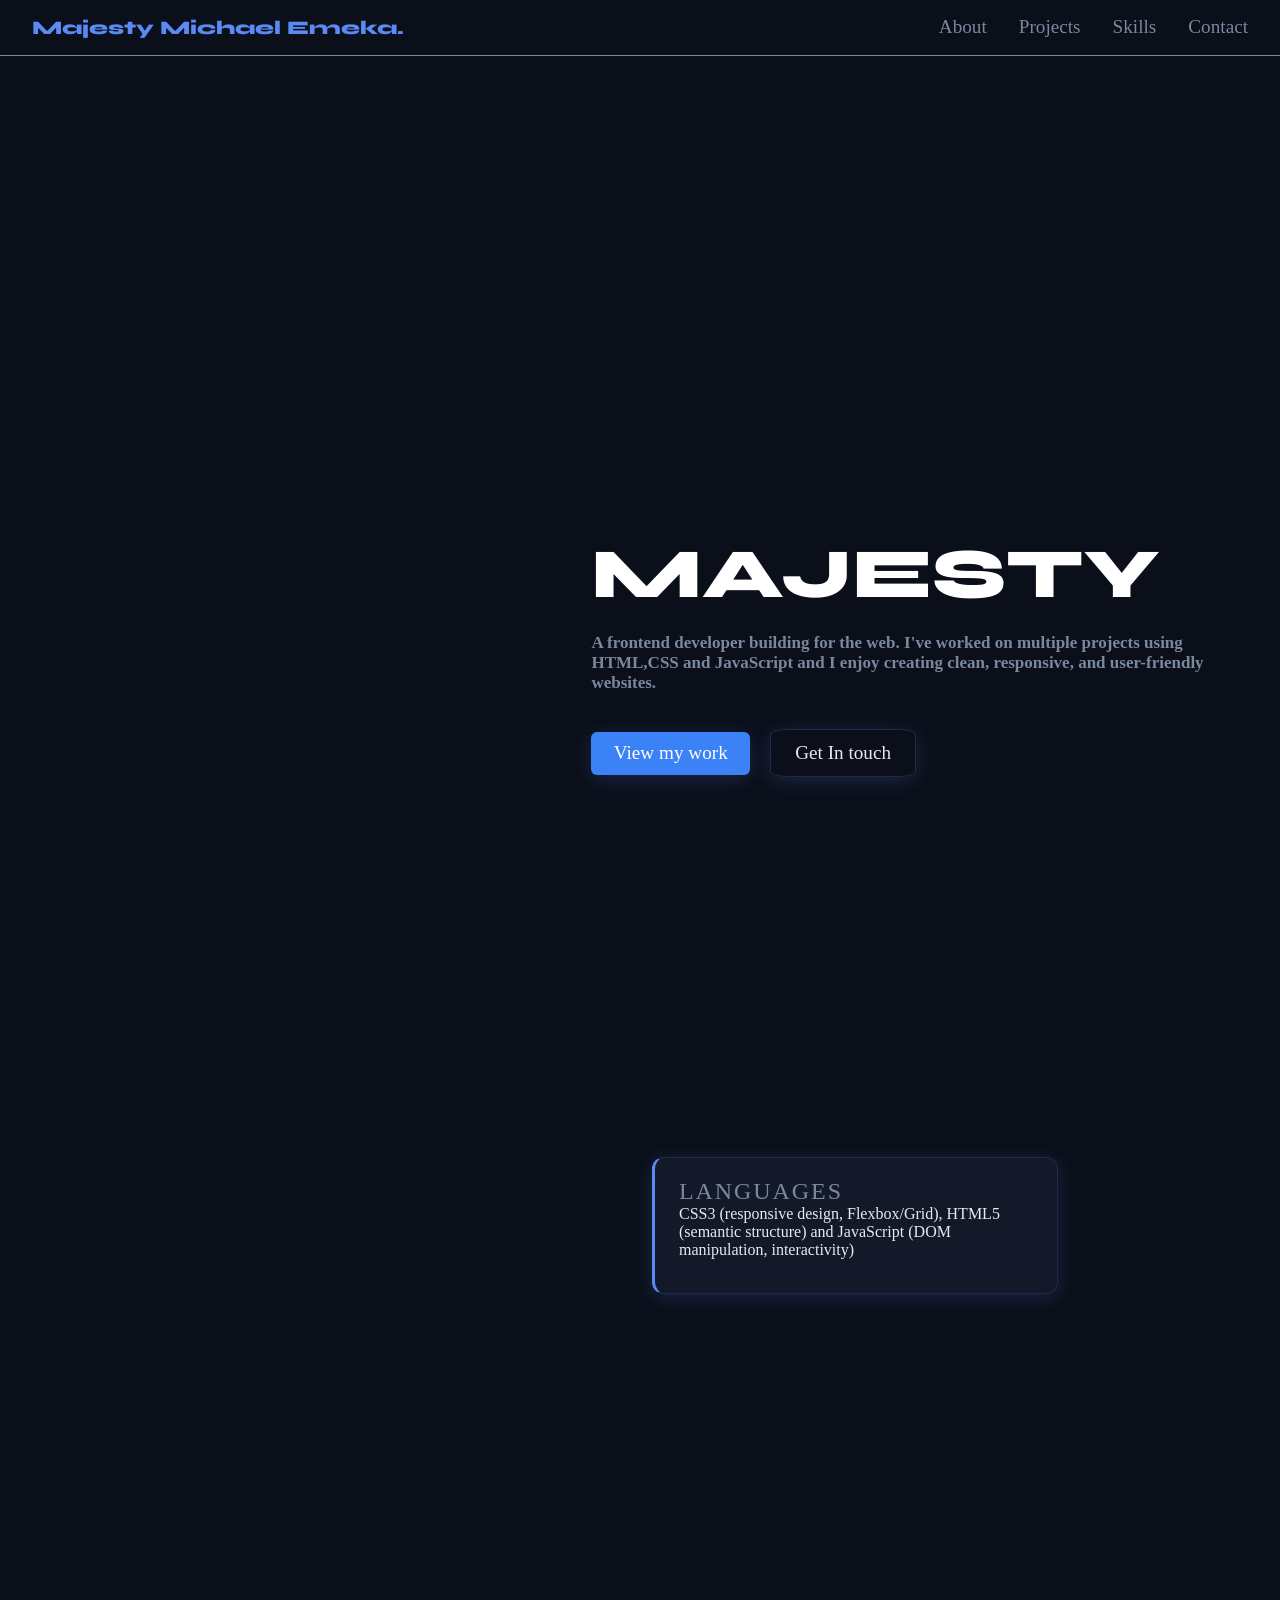
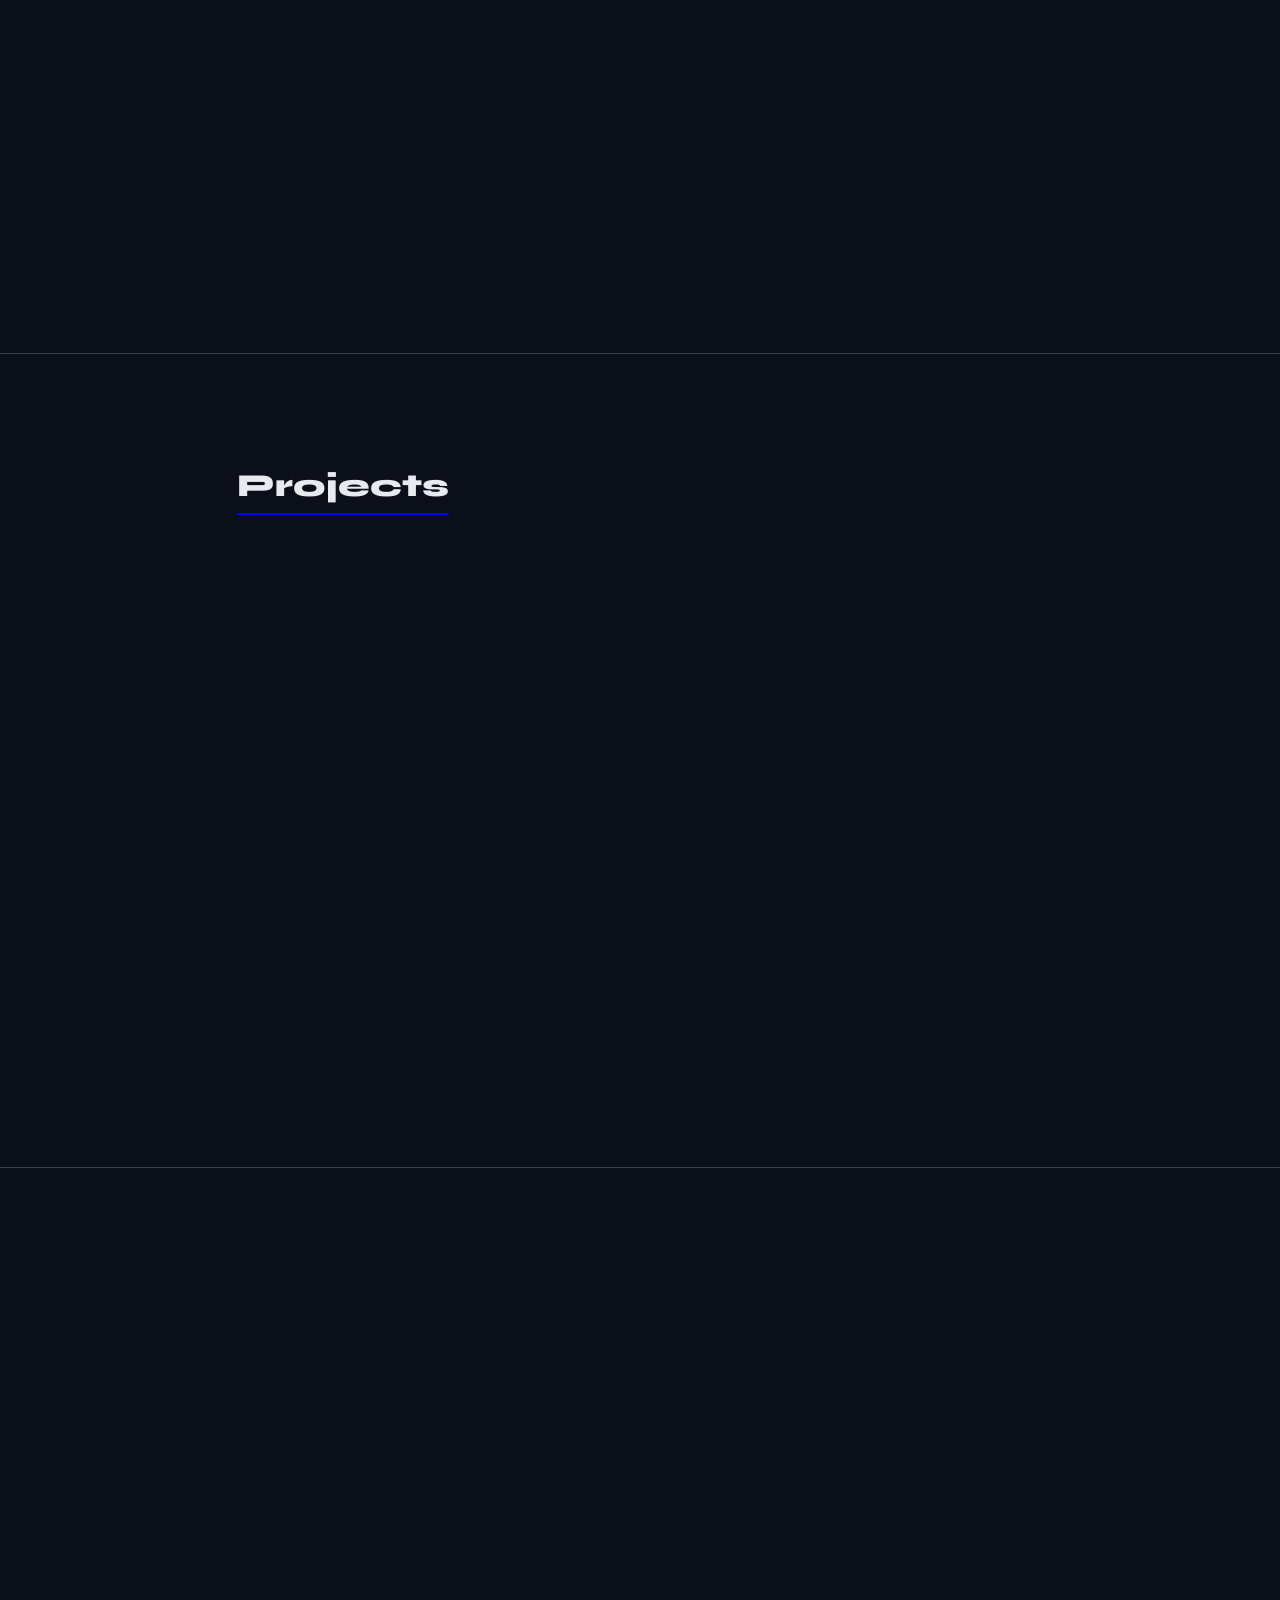
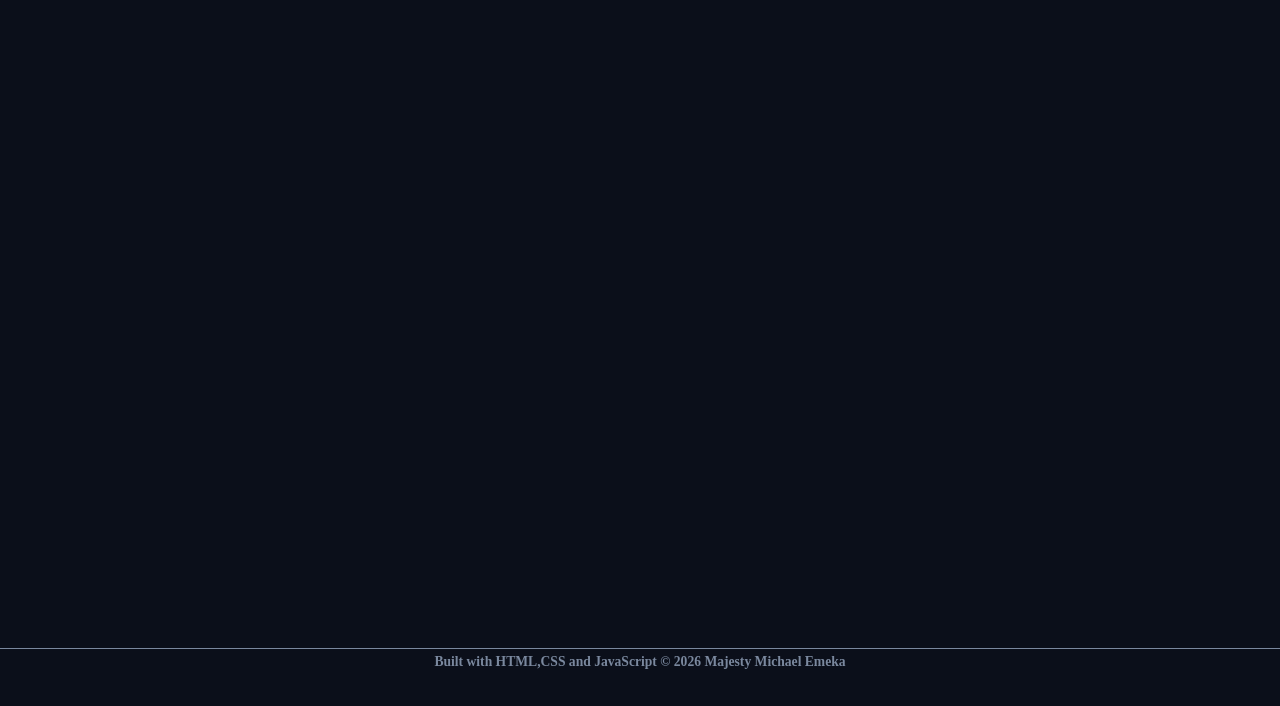
<file: index.html>
<!DOCTYPE html>
<html lang="en">
<head>
    <link rel="stylesheet" href="style.css">
    <meta charset="utf-8">
    <meta name="viewport" content="width=device-width, initial-scale=1.0"/>
    <title>Majesty Michael Emeka</title>
      <link href="https://fonts.googleapis.com/css2?family=Syne:wght@400;700;800&family=DM+Sans:wght@400;500&display=swap" rel="stylesheet" />
    </head>
    
    <body>
        <nav class="drop-item" data-delay="600">
            <a href="#hero" class="nav-logo">Majesty Michael Emeka.</a>
            <ul class="nav-links" >
                <li><a href="#about">About</a></li>
                <li><a href="projects.html">Projects</a></li>
                <li><a href="#skills">Skills</a></li>
                <li><a href="#contact">Contact</a></li>
            </ul>
        </nav>

        
        <section class="hero">
          <div class="hero-img drop-item" data-delay="300">
            <img src="portfolio-images/profile picture.png" alt="Majesty">
          </div>
  <div class="hero-content">
    <p class="hero-eyebrow drop-item" data-delay="600">👋 Hello, I'm </p>
    <h1 class="hero-title drop-item" data-delay="900">MAJESTY</h1>
    <p class="hero-description drop-item" data-delay="1100">
      A frontend developer building for the web.
      I've worked on multiple projects using HTML,CSS and JavaScript 
      and I enjoy creating clean, responsive, and user-friendly websites.
    </p>

              <div class="drop-item" data-delay="1400"> 
             <a href="#projects" class="btn btn-primary">View my work</a>
             <a href="#contact" class="btn btn-ghost">Get In touch</a>
             </div>
         </div>
        </section>

        <section id="about">
            <div class="container">
                <h2 class="section-heading drop-item" data-delay="1000">About Me</h2>
                <div class="about-grid">
                    <div class="about-text drop-item" data-delay="1300">
                     <p class="about-description">
     I'm a frontend developer based in Lagos, Nigeria, specializing in responsive, accessible, and user-focused web interfaces.
      I work primarily with HTML, CSS, and vanilla JavaScript, building clean, maintainable sites without leaning on heavy frameworks or bloated templates — 
      just code that does exactly what the project needs, nothing more.
      </p>
      <p class="about-description"> 
     My focus is usability and performance: interfaces that load fast, adapt cleanly across devices, and feel intuitive without needing an instruction manual. I pay close attention to the small details — spacing, motion, load times — because those are usually what separate a site that looks fine from one that actually feels good to use.
Through Majcode, the studio I run, I've delivered client projects across retail, fashion, and community organizations — including larrybstyles.com — each one built around a real business problem rather than a template stretched to fit.
</p>
 <p class="about-description"> 
  I handle everything from initial structure and styling to deployment, using tools like Git/GitHub, Netlify, and Vercel to keep projects version-controlled and easy to ship.
Beyond client work, I mentor other developers learning JavaScript, which keeps me sharp on fundamentals and forces me to explain why something works, not just how. I'm currently open to new projects and collaborations — freelance, contract, or team-based — where I can keep building real things for real users.
Outside of development, I produce music, which feeds back into my work more than people expect: both disciplines reward patience, iteration, and knowing when something is actually finished versus just done.                       
</p>

</div>
<div class id="about-stats">
  <div class="stats-card-learning drop-item" data-delay="700">
      <div class="stats-label">Languages</div>
      <div class="stats-value">CSS3 (responsive design, Flexbox/Grid), HTML5 (semantic structure) and JavaScript (DOM manipulation, interactivity)</div>
  </div>
  <div class="stats-card-platform drop-item" data-delay="900">
      <div class="stats-label">PLATFORM</div>
      <div class="stats-value">Personal Portfolio Website
                              Web Application
                              Frontend Project
                              Developer Portfolio
                              Responsive Website
                              Static Website</div>
                                </div>
  <div class="stats-card-goal drop-item" data-delay="1200">
      <div class="stats-label">Goal</div>
      <div class="stats-value">Building real-world frontend projects while developing strong skills in responsive design, UI development, and JavaScript interactivity.</div>
  </div>
      </div>
        </div>
        </section>

       <section id="projects">
  <div class="container">
    <h2 class="section-heading drop-item" data-delay="300">Projects</h2>
       
  <div class="project-grid">
      
      <div class="project-card drop-item" data-delay="600">
        <div class="project-icon"></div>
        
        <h3 class="project-title">Attendance Tracker</h3>
        <p class="project-description">
          A web application that allows users to track attendance for events, classes, or meetings. Users can add attendees, mark their presence, and generate reports.
        </p>
        <div class="project-tags tag1">
          <span class="tag">HTML</span>
          <span class="tag">CSS</span>
          <span class="tag">JavaScript</span>
        </div>
      </div>

      <div class="project-card drop-item" data-delay="900">
        <div class="project-icon"></div>
        <h3 class="project-title">E commerce website</h3>
        <p class="project-description">
          larrybstyles.com a fashion brand website.
        </p>
        <p class="project-link">
          click on the link to view this project
          <a href="https://larrybstyles.com" target="_blank" rel="noopener noreferrer">
            View Project</a>
        </p>
        <div class="project-tags tag2">
          <span class="tag">HTML</span>
          <span class="tag">CSS</span>
          <span class="tag">JavaScript</span>
        </div>
      </div>

      <div class="project-card drop-item" data-delay="1100">
        <div class="project-icon"></div>
        <h3 class="project-title">Admin Dashboard</h3>
        <p class="project-description">
          A dashboard for a church admin to manage their church members and attendance records.
        </p>
        <div class="project-tags tag3">
          <span class="tag">HTML</span>
          <span class="tag">CSS</span>
          <span class="tag">JavaScript</span>
        </div>
      </div>

       <div class="project-card drop-item" data-delay="1200">
        <div class="project-icon"></div>
        <h3 class="project-title">E commerce website (TagCloset)</h3>
        <p class="project-description">
          A styled website for a fashion brand.
        </p>
        <div class="project-tags tag4">
          <span class="tag">HTML</span>
          <span class="tag">CSS</span>
          <span class="tag">JavaScript</span>
        </div>
    </div>
  </div>
</section>
        

        <section id="skills">
  <div class="container">
    <h3 class="section-heading drop-item" data-delay="600">Skills</h3>

    <div class="skills-grid">
      <div class="skills-group drop-item" data-delay="900">
        <div class="skills-card"> 
        <div class="skills-group-title">Languages</div>
        <ul class="skills-set">
          <li>HTML5</li><br>
          <li>CSS3</li><br>
          <li>JAVASCRIPT</li>
        </ul>
      </div>
    </div>

      <div class="skills-group drop-item" data-delay="1200">
          <div class="skills-card"> 
        <div class="skills-group-title">Tools</div>
        <ul class="skills-set">
          <li>VS Code</li> <br> 
          <li>Git & GitHub</li> <br> 
          <li>Browser DevTools</li>
        </ul>
      </div>
      </div>

      <div class="skills-group drop-item" data-delay="1500">
          <div class="skills-card"> 
        <div class="skills-group-title">Concept</div>
        <ul class="skills-set concept">
          <li>Responsive web Design</li> <br> 
          <li>CSS Layout Systems </li> <br>
          <li>Basic JavaScript interactivity</li>
        </ul>
      </div>
      </div>

      <div class="skills-group drop-item" data-delay="1800">
          <div class="skills-card"> 
        <div class="skills-group-title">Skill Set</div>
        <ul class="skills-set">
          <li>CSS Animations</li> <br>
          <li>JavaScript</li> <br>
          <li>React</li>
        </ul>
      </div>
      </div>

    </div>
  </div>
</section>

<section id="contact">
  <h2 class="section-title drop-item" data-delay="1800">Get In Touch</h2>

  <div class="contact-card drop-item" data-delay="2000">
    <p class="contact-text">
      I'm always open to connecting with other developers, collaborations, job offers
      or  you want to build yourdelf a website. Feel free to reach out.
    </p>
    <div class="contact-buttons">
      <a href="https://mail.google.com/mail/?view=cm&fs=1&to=shello.majcode@gmail.com" class="btn-primary" id="btn-primary">Email Me</a>
      <a href="https://github.com/Majesty2134" class="btn-secondary" id="btn-secondary">GitHub</a>
      <a href="https://linkedin.com/in/yourname" class="btn-secondary" id="btn-secondary">LinkedIn</a>
       <a href="https://wa.me/+2347037131027" class="btn-primary" id="btn-primary">whatsapp</a>
    </div>
  </div>
</section>
                    

       <footer>
  <p class="footer-text">Built with HTML,CSS and JavaScript &copy; 2026 Majesty Michael Emeka</p>
</footer>
<br><br>

   <script src="portfolio.js"></script>
        </html>
    </body>
</file>
<file: style.css>
:root{
    --color-bg: #0b0f1a;
    --color-surface: #131929;
    --color-border: #1e2d45;
    --color-accent: #5b8af5;
    --color-accent-glow: #5b8af530;
    --color-text: #e8eaf0;
    --color-muted: #7a889e;
    --font-heading: 'Syne', sans-serif;
    --font-body: 'DM Sans', sans-serif;
    --radius: 12px;
    --max-width: 900px;
}
 
:root {
    view-transition-name: root;
}

*::before, *::after {
    margin: 0;
    padding: 0;
    box-sizing: border-box;
}

 

/* RESET */
* {
  margin: 0;
  padding: 0;
  box-sizing: border-box;
}

body {
  background: var(--color-bg);
  color: var(--color-text);
  font-family:Cambria, Cochin, Georgia, Times, 'Times New Roman', serif
  
}

/* NAV */
nav {
  position: sticky;  
  top: 0;
  width: 100%;
  padding: 1rem 2rem;
  display: flex;
  justify-content: space-between;
  background: #0b0f1acc;
  border-bottom: 1px solid var(--color-muted);
  z-index: 100;

}


.nav-links {
  display: flex;
  gap: 2rem;
  list-style: none;
 
 
}

.nav-links a {
  color: var(--color-muted);
  text-decoration: none;
  font-size:larger;
  font-weight: 500;
}

.nav-logo {
    font-family: var(--font-heading);
    font-weight: 800;
    font-size: 1.2rem;
    color: var(--color-accent);
    text-decoration: none;
}





/* LAYOUT */
.container {
  max-width: 900px;
  margin: auto;
  padding: 2rem;
}

section {
  padding: 5rem 0;
}

/* HERO */
.hero-name {
    font-weight: 800;
    line-height: 1.1;
    margin-bottom: 1rem;
}

 h1 {
    display: block;
    font-size: 2em;
    margin-block-start: 0.67em;
    margin-block-end: 0.67em;
    margin-inline-start: 0px;
    margin-inline-end: 0px;
    font-weight: bold;
    unicode-bidi: isolate;
    font-family: var(--font-heading);
}
 
.hero {
  background-color: var(--color-bg); 
  min-height: 100vh;         /* full viewport height */
  display: flex;
  align-items: center;       /* centers content vertically */
  justify-content:  center;   /* centers content horizontally */
  padding: 20rem 2rem 3rem;
  
}

.hero img {
  width: 70%;
  border-radius: 30%;
  
}


.hero-content {
  max-width: 700px;
  margin-right: 20px;
}

.about-description {
  color: var(--color-muted);
  margin: 1rem 0;
  font-size: 17px;
}

.hero-eyebrow {
  color: #f59e0b;            /* amber/orange color for "HELLO, I'M A" */
  font-size: 0.8rem;
  font-weight: 600;
  letter-spacing: 0.15em;    /* spaced out uppercase feel */
  text-transform: uppercase;
  margin-bottom: 1rem;
  display: flex;
  align-items: center;
  gap: 0.4rem;
}

.hero-title {
  color: #ffffff;
  font-size: clamp(2rem, 7vw, 4.4rem); /* responsive big font */
  font-weight: 900;
  line-height: 1;
  margin: 0 0 1.5rem 0;
}

 


.hero-description {
  color: var(--color-muted);
  margin: 1rem 0;
  font-size: 17px;
}

/* BUTTONS */
.btn {
    display: inline-block;
    padding: 0.75rem 1.5rem;
    padding-top: 0.75rem;
    padding-right: 1.5rem;
    padding-bottom: 0.75rem;
    padding-left: 1.5rem;
    border-radius: 12%;
     font-size: larger;
    font-weight: 500;
    text-decoration: none;
    cursor: pointer;
    border: none;
    transition: transform 0.15s, box-shadow 0.15s;
     
}

.btn-primary {
    background-color: var(--color-accent);
     color: #fff;
     box-shadow: 0 4px 20px var(--color-accent-glow);
     border-radius: 58% 42% 37% 63%/
    41% 56% 44% 59%;
     font-size: larger;
}

.btn-ghost {
  background-color: transparent;
    color: var(--color-text);
    border: 1px solid var(--color-border);
    margin-left: 1rem;
    margin-top: 20px;
    font-size: larger;
      box-shadow: 0 4px 20px var(--color-accent-glow);
}

.hamburger {
  display: none;
  font-size: 30px;
  cursor: pointer;
}

/* GRID */
.about-grid,
.projects-grid,
.skills-grid {
  display: grid;
  gap: 1.5rem;
}

.about-grid {
  grid-template-columns: 1fr 1fr;
}

 p{
  font-weight: 600;
  font-size:large;
 }
.project-card,
.stats-card-learning {
    background-color: var(--color-surface);
    border: 1px solid var(--color-border);
    border-radius: var(--radius);
    padding: 1.25rem 1.5rem;
    border-left: 3px solid var(--color-accent);
     margin-bottom: 20px;
     box-shadow: 0 4px 20px var(--color-accent-glow);
     width: 100%;
    height: 20%;
        
      
    
}

 
.stats-card-platform {
    background-color: var(--color-surface);
    border: 1px solid var(--color-border);
    border-radius: var(--radius);
    padding: 1.25rem 1.5rem;
    border-left: 3px solid var(--color-accent);
    margin-bottom: 20px;
    box-shadow: 0 4px 20px var(--color-accent-glow);
       width: 100%;
     height: 20%;
}

.stats-card-goal {
    background-color: var(--color-surface);
    border: 1px solid var(--color-border);
    border-radius: var(--radius);
    padding: 1.25rem 1.5rem;
    border-left: 3px solid var(--color-accent);
    margin-bottom: 20px;
    box-shadow: 0 4px 20px var(--color-accent-glow);
    width: 100%;
     height: 20%;
}
 
.stats-label {
    font-size: 1.5rem ;
    color: var(--color-muted);
    text-transform: uppercase;
    letter-spacing: 0.08em;
}



/* TEXT */
.section-heading {
    font-family: var(--font-heading);
    font-size: 2rem;
    font-weight: 800;
    margin-bottom: 2.5rem;
    margin-left: 15px;
    display: inline-block;
    position: relative;
    padding-bottom: 0.5rem;
    border-bottom: 2px solid blue;
}


 .project-grid {
  display: flex;
  gap: 20px;
  flex-wrap: wrap;
}

.project-card {
  padding: 20px;
  border-radius: 32%;
  width: 30%; /* smaller so all three fit */
  min-width: 200px; /* optional: don't shrink too small */
  box-shadow: 0 4px 20px var(--color-accent-glow);
  display:block;
  justify-content: space-between;
}

 
 
 

.project-link {
    font-size: 0.9rem;
    margin-bottom: 1.25rem;
}

p a {
    color: var(--color-accent);
    text-decoration: none;
    font-weight: 500;
}


.project-title {
    font-family: var(--font-heading);
    font-size: 1.1rem;
    font-weight: 700;
    margin-bottom: 0.5rem;
}

h3 {
    display: block;
    font-size: 1.17em;
    margin-block-start: 1em;
    margin-block-end: 1em;
    margin-inline-start: 0px;
    margin-inline-end: 0px;
    font-weight: bold;
    unicode-bidi: isolate;
}

.tag {
    font-size: 0.75rem;
    padding: 0.2rem 0.6rem;
    background-color: var(--color-accent-glow);
    color: var(--color-accent);
    border-radius: 4px;
    font-weight: 500;
}

.project-tags{
  display: flex;
   gap: 5px;
   position: relative;
   left: 15px;
}

.tag1, .tag3, .tag4{
  margin-top: 5px;
}
.skills-group {
 background-color: var(--color-surface); 
  padding: 10px;
  border-radius: 32%;
  width: 250px;
   
}

.skills-group-title {
    font-family: var(--font-heading);
    font-weight: 700;
    margin-bottom: 1rem;
    color: var(--color-accent);
    font-size: 0.9rem;
    text-transform: uppercase;
    letter-spacing: 0.08em;
}

#skills, #projects{
  border-top: 1px solid  #374151;
}
.skills-grid {
   display: flex;
  gap: 30px;
  flex-wrap:nowrap;
}

.skills-card {
  padding: 10px;
   border-radius: 32%;
    box-shadow: 2px 4px 2px var(--color-accent-glow);
   
}


.skills-set li {
  text-decoration: underline;
  text-decoration-color: var(--color-accent);
  text-decoration-thickness: 2px; /* modern CSS */
  text-underline-offset: 4px;     /* space between text and line */
   text-underline-offset: 6px;  
   display: flex;
    
   align-items: center;  
   margin-bottom: 0.5rem;
}

 

#contact {
  
  background: var(--color-bg);
  padding: 5rem 2rem;
  display: flex;
  flex-direction: column;
  align-items: center;   /* centers everything horizontally */
}

.section-title {
  color: #ffffff;
  font-size: 2rem;
  font-weight: 800;
  text-align: center;
  margin-bottom: 0.5rem;
  position: relative;
  padding-bottom: 0.5rem;
  font-family: var(--font-heading);
   text-decoration: underline;
  text-decoration-color: var(--color-accent);
  text-decoration-thickness: 2px; /* modern CSS */
  text-underline-offset: 4px;     /* space between text and line */
   text-underline-offset: 6px; 
}

.contact-card {
  background-color: #131720;    /* slightly lighter than background */
  border: 1px solid #1e2535;    /* subtle dark border */
  border-radius: 999px;
  padding: 2.5rem 3rem;
  max-width: 580px;
  width: 100%;
  text-align: center;           /* centers text and buttons */
  box-shadow: 0 4px 20px var(--color-accent-glow);
}

.contact-text {
  color: #9ca3af;               /* muted grey */
  font-size: 1rem;
  line-height: 1.7;
  margin-bottom: 2rem;
}

.contact-buttons {
  display: grid;
  grid-template-columns: repeat(2,1fr);
  justify-content: center;      /* centers the buttons */
  gap: 1rem;
  flex-wrap: wrap;   /* wraps on small screens */
}

 
.btn-primary {
  background-color: #3b82f6;
  color: #fff;
  padding: 0.65rem 1.4rem;
  border: none;
  border-radius: 6px;
  font-weight: 500;
  text-decoration: none;
  cursor: pointer;
}

.btn-secondary {
  background-color: transparent;
  color: #ffffff;
  padding: 0.65rem 1.4rem;
  border: 2px solid #374151;
  border-radius: 6px;
  font-weight: 500;
  text-decoration: none;
  cursor: pointer;
   
}

.footer-text {
  border-top: 1px solid;
  text-align: center;
  color: var(--color-muted);
    font-size: 0.85rem;
    padding-top: 5px;
}

.projects-card a{
  text-decoration: none;
   margin-left: 50px;
}


.video-container {
    display: flex;
    flex-wrap: wrap;
    gap: 10px;
    padding: 10px;
}
 

.rounded-video {
    width: 100%;
    border-radius: 10px;
}

  

/* ── DROP-IN ANIMATION ── */
.drop-item {
  opacity: 0;
  transform: translateY(-60px);
}

.drop-item.landed {
  animation: dropIn 0.25s cubic-bezier(0.22, 1, 0.36, 1) forwards;
}

@keyframes dropIn {
  0%   { opacity: 0; transform: translateY(-60px); }
  60%  { opacity: 1; transform: translateY(6px); }
  80%  { transform: translateY(-3px); }
  100% { opacity: 1; transform: translateY(0); }
}




@media (max-width: 768px) {

  /* NAV */
  nav {
    flex-direction: column;
    gap: 1rem;
    padding: 1rem;
    text-align: center;
  }

  

  /* Fix: list-container wraps and shrinks gap */
  .list-container {
    flex-wrap: wrap;
    gap: 16px;
  }

  /* Optional: tighten up description text */
  .description-title {
    font-size: 1.2rem;
  }

   .nav-links{
    margin-left: 20%;
    gap: 1rem;
   } 
  
  .navigation-link.active {
    display: flex;
  }

  .hamburger {
    display: block;
  }
  /* HERO */
  .hero {
    margin-top: 20px;
    padding: 20rem 2rem 3rem;
    align-items: flex-start;
    display: block;
  }

  .hero img{
    margin-bottom:30%; ;
  }

  .hero-title {
    font-size: 2.8rem;
  }

  .btn-ghost {
    margin-left: 0;
    margin-top: 1rem;
  }

  /* ABOUT */
  #about {
    margin-bottom: 20px;
  }
  .about-grid {
    grid-template-columns: 1fr;
  }
 
  /* SKILLS */
  .skills-grid {
    flex-wrap: wrap;
    gap: 1rem;
  }

  .skills-group {
    width: 100%;
    border-radius: 12px;
  }

  /* CONTACT */
  .contact-card {
    border-radius: 16px;
    padding: 2rem 1.5rem;
  }

  .contact-buttons {
    flex-direction: column;
    align-items: center;
  }

  .project-title{
    display: block;
  }

  .stats-card-goal, .stats-card-platform, .stats-card-learning {
    height: auto; /* allow height to adjust based on content */
}

.project-description{
  font-size:small;
}

.project-card{
  display: block;
  justify-content: space-between;
}

.project-tags{
  display: block;
  position:relative;
  left: 2px;
}
 

 

@media (max-width: 640px) {
  .card-body {
    padding: 1.5rem;
  }
 
  .features-grid {
    grid-template-columns: 1fr 1fr;
  }

  .project-tags{
  display: block;
  position:relative;
  left: 2px;
}
}
</file>
